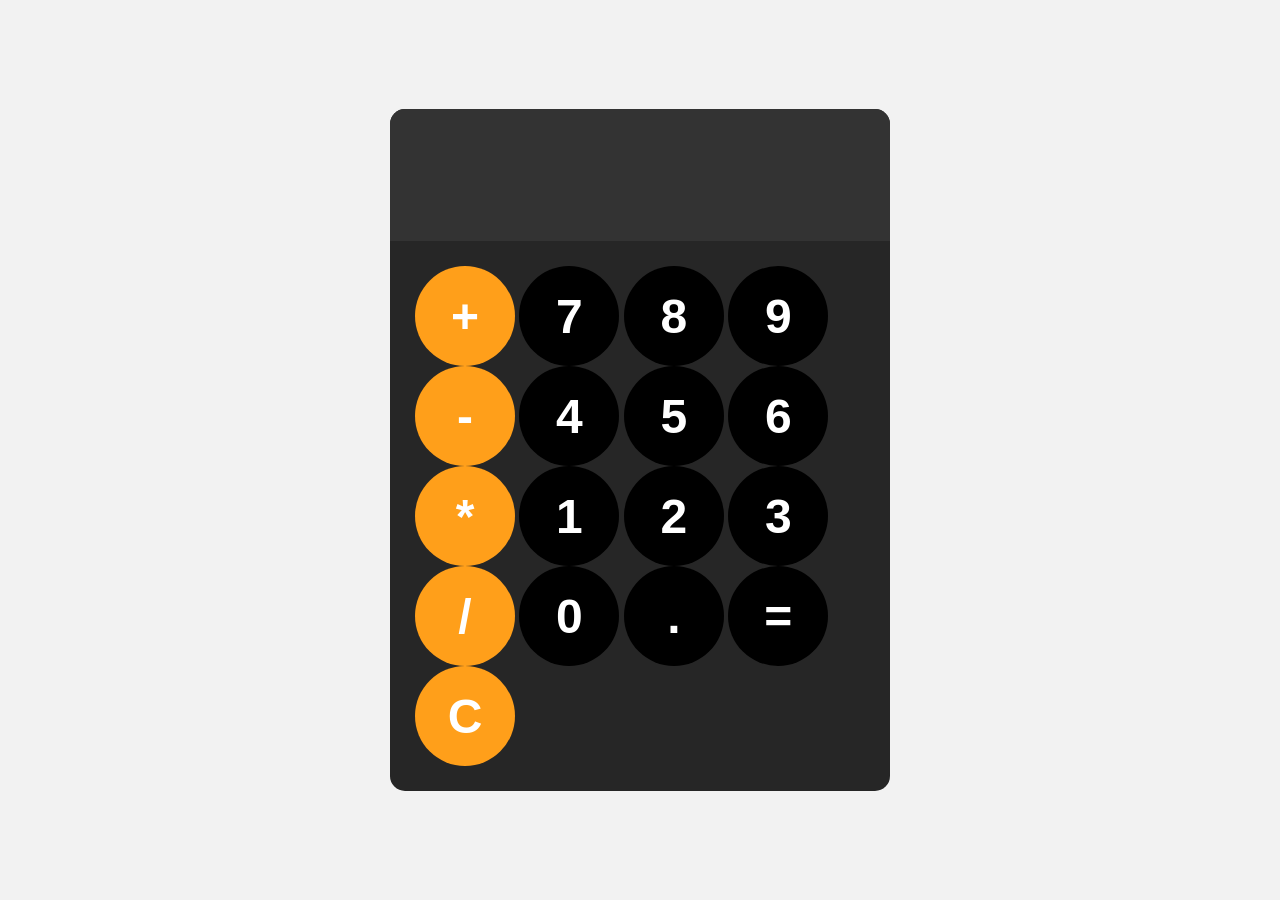
<file: Calculator.html>
<!DOCTYPE html>
<html lang="en">
  <head>
    <meta charset="UTF-8" />
    <meta name="viewport" content="width=device-width, initial-scale=1.0" />
    <title>Document</title>
    <link rel="stylesheet" href="styles.css" />
  </head>
  <body>
    <div id="calculator">
      <input id="display" readonly />
      <div id="keys">
        <button onclick="appendToDisplay('+')" class="operator-btn">+</button>
        <button onclick="appendToDisplay('7')">7</button>
        <button onclick="appendToDisplay('8')">8</button>
        <button onclick="appendToDisplay('9')">9</button>
        <button onclick="appendToDisplay('-')" class="operator-btn">-</button>
        <button onclick="appendToDisplay('4')">4</button>
        <button onclick="appendToDisplay('5')">5</button>
        <button onclick="appendToDisplay('6')">6</button>
        <button onclick="appendToDisplay('*')" class="operator-btn">*</button>
        <button onclick="appendToDisplay('1')">1</button>
        <button onclick="appendToDisplay('2')">2</button>
        <button onclick="appendToDisplay('3')">3</button>
        <button onclick="appendToDisplay('/')" class="operator-btn">/</button>
        <button onclick="appendToDisplay('0')">0</button>
        <button onclick="appendToDisplay('.')">.</button>
        <button onclick="calculate()">=</button>
        <button onclick="clearDisplay()" class="operator-btn">C</button>
      </div>
    </div>

    <script src="calculator.js"></script>
  </body>
</html>
</file>
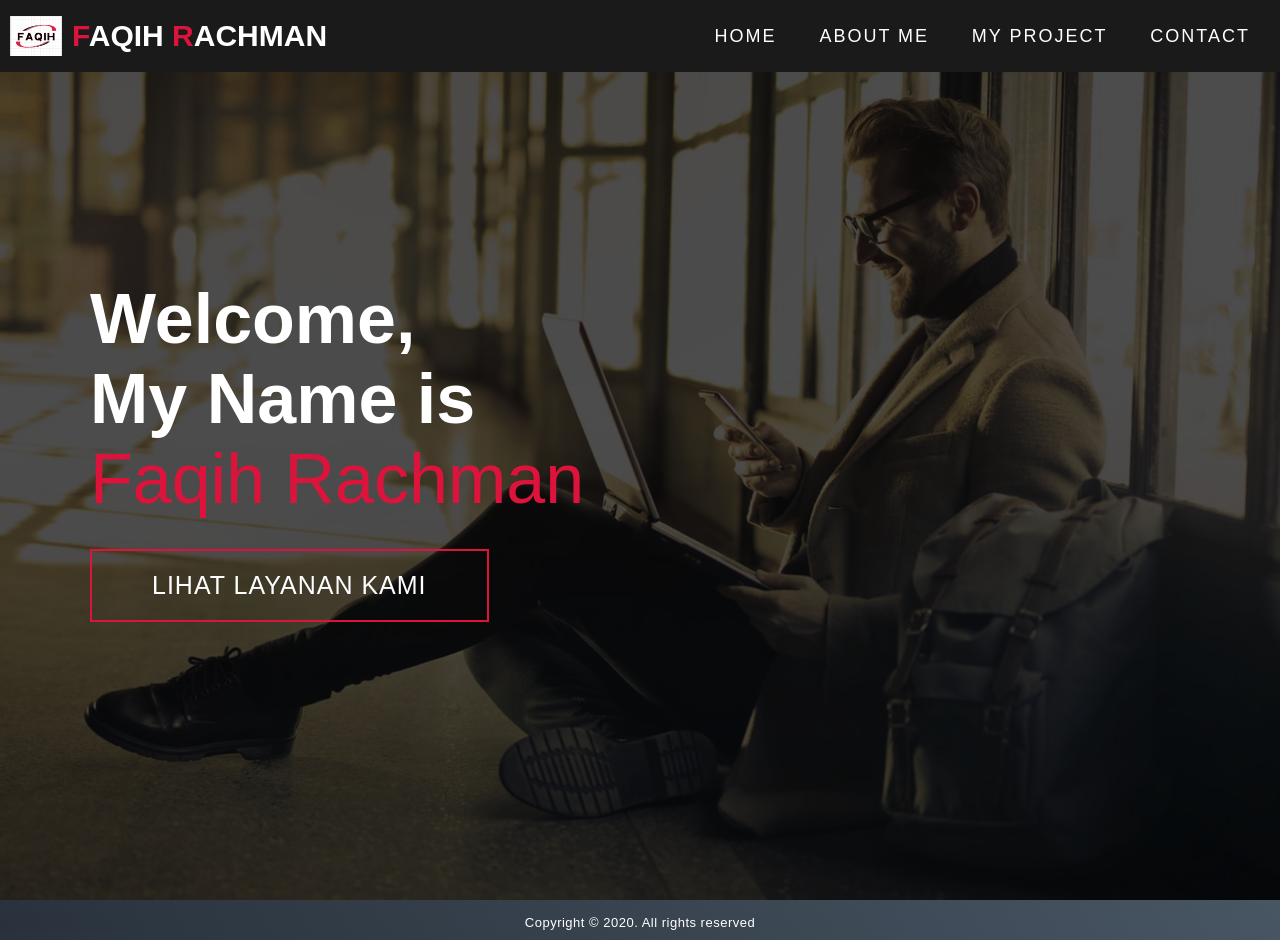
<file: home.html>
<!DOCTYPE html>
<html lang="en">

<head>
  <meta charset="UTF-8">
  <meta name="viewport" content="width=device-width, initial-scale=1.0">
  <link rel="stylesheet" href="style.css">
  <title>My Website</title>
</head>

<body>
  <!-- ========================= HEADER ========================= -->
  <section id="header">
    <div class="header container">
      <div class="nav-bar">
        <div class="brand">
          <!-- Logo dan nama brand -->
          <a href="index.html">
            <img src="Screenshot 2025-08-11 212553.png" alt="Logo" class="logo">
            <h1><span>F</span>aqih <span>R</span>achman</h1>
          </a>
        </div>
        <div class="nav-list">
          <!-- Menu hamburger untuk versi mobile -->
          <div class="hamburger">
            <div class="bar"></div>
          </div>
          <!-- Navigasi utama -->
          <ul>
            <li><a href="home.html" data-after="Home">Home</a></li>
            <li><a href="aboutme.html" data-after="About me">About me</a></li>
            <li><a href="myproject.html" data-after="My Project">My Project</a></li>
            <li><a href="contact.html" data-after="Contact">Contact</a></li>
          </ul>
        </div>
      </div>
    </div>
  </section>
  <!-- ======================= END HEADER ======================= -->

    <!-- ========================= HERO SECTION ========================= -->
  <section id="hero">
    <div class="hero container">
      <div>
        <!-- Teks sambutan -->
        <h1>Welcome, <span></span></h1>
        <h1>My Name is <span></span></h1>
        <h1>Faqih Rachman<span></span></h1>
        <!-- Tombol CTA -->
        <a href="https://www.google.com/" type="button" class="cta">Lihat Layanan Kami</a>
      </div>
    </div>
  </section>
  <!-- ======================= END HERO SECTION ======================= -->

    <!-- ========================= FOOTER ========================= -->
  <section id="footer">
    <div class="footer">
      <p>Copyright © 2020. All rights reserved</p>
    </div>
  </section>
  <!-- ======================= END FOOTER ======================= -->

  <!-- Script JavaScript untuk interaksi -->
  <script src="./app.js"></script>
</body>
</file>
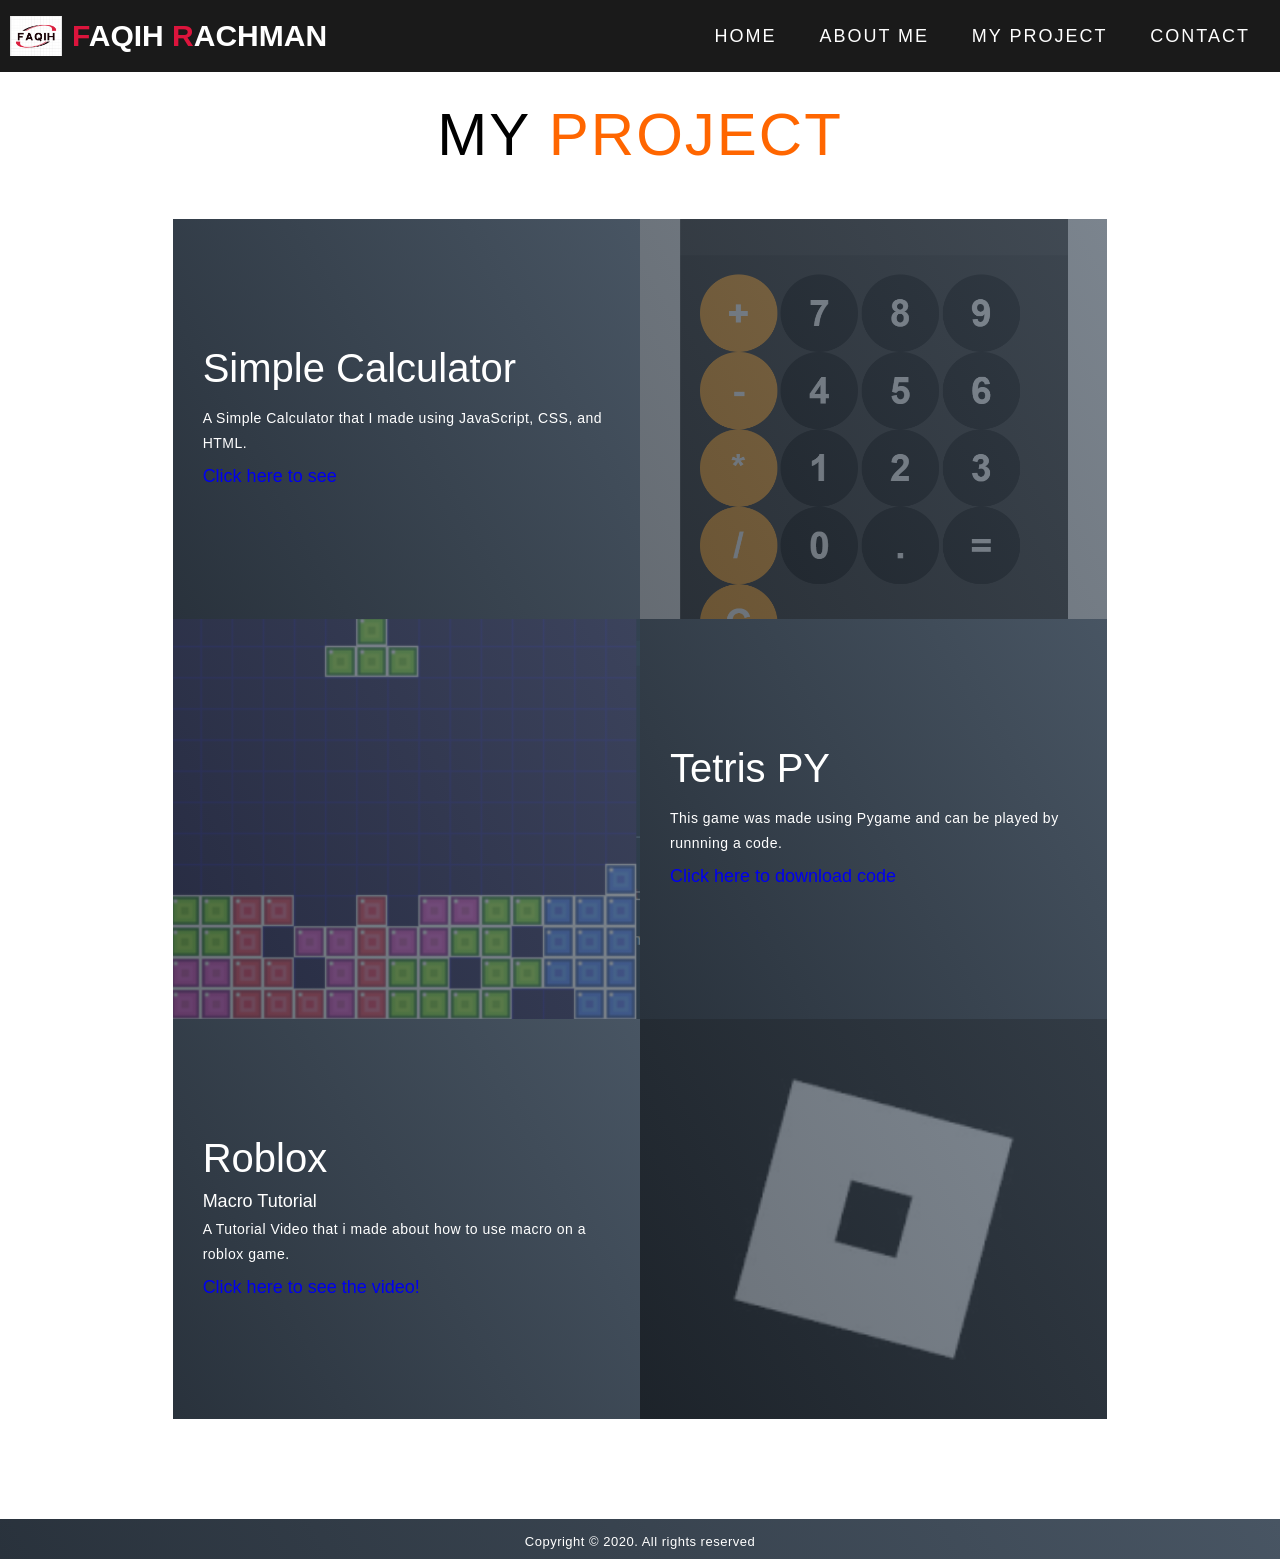
<file: myproject.html>
<!DOCTYPE html>
<html lang="en">

<head>
  <meta charset="UTF-8">
  <meta name="viewport" content="width=device-width, initial-scale=1.0">
  <link rel="stylesheet" href="style.css">
  <title>My Website</title>
</head>

<body>
  <!-- ========================= HEADER ========================= -->
  <section id="header">
    <div class="header container">
      <div class="nav-bar">
        <div class="brand">
          <!-- Logo dan nama brand -->
          <a href="index.html">
            <img src="Screenshot 2025-08-11 212553.png" alt="Logo" class="logo">
            <h1><span>F</span>aqih <span>R</span>achman</h1>
          </a>
        </div>
        <div class="nav-list">
          <!-- Menu hamburger untuk versi mobile -->
          <div class="hamburger">
            <div class="bar"></div>
          </div>
          <!-- Navigasi utama -->
          <ul>
            <li><a href="home.html" data-after="Home">Home</a></li>
            <li><a href="aboutme.html" data-after="About me">About me</a></li>
            <li><a href="myproject.html" data-after="My Project">My Project</a></li>
            <li><a href="contact.html" data-after="Contact">Contact</a></li>
          </ul>
        </div>
      </div>
    </div>
  </section>
  <!-- ======================= END HEADER ======================= -->

    <!-- ========================= PROJECTS SECTION ========================= -->
  <section id="projects">
    <div class="projects container">
      <div class="projects-header">
        <!-- Judul section -->
        <h1 class="section-title">My <span> Project</span></h1>
      </div>
      <div class="all-projects">
        <!-- Project 1 -->
        <div class="project-item">
          <div class="project-info">
            <h1>Simple Calculator</h1>
            <h2>

            </h2>
            <p> A Simple Calculator that I made using JavaScript, CSS, and HTML. <a href="Calculator.html" data-after="Calculator"><h2>Click here to see</h2></a></p>
          </div>
          <div class="project-img">
            <img src="calculator.jpg" alt="img">
          </div>
        </div>
        <!-- Project 2 -->
        <div class="project-item">
          <div class="project-info">
            <h1>Tetris PY</h1>
            <h2>

            </h2>
            <p> This game was made using Pygame and can be played by runnning a code. <a href="https://github.com/Kuronami089/TETRIS-PY.git" data-after="Tetris"><h2>Click here to download code</h2></a></p>
          </div>
          <div class="project-img">
            <img src="tetris.jpg" alt="img">
          </div>
        </div>
        <!-- Project 3 -->
        <div class="project-item">
          <div class="project-info">
            <h1>Roblox</h1>
            <h2>
                Macro Tutorial
            </h2>
            <p> A Tutorial Video that i made about how to use macro on a roblox game. <a href="https://youtu.be/NAXbRvVIr7c?si=bCBADBWKrbGSGf-q" data-after="Tetris"><h2>Click here to see the video!</h2></a>
            </p>
          </div>
          <div class="project-img">
            <img src="Roblox.jpg" alt="img">
          </div>
        </div>
      </div>
    </div>
  </section>
  <!-- ======================= END PROJECTS SECTION ======================= -->

    <!-- ========================= FOOTER ========================= -->
  <section id="footer">
    <div class="footer">
      <p>Copyright © 2020. All rights reserved</p>
    </div>
  </section>
  <!-- ======================= END FOOTER ======================= -->

  <!-- Script JavaScript untuk interaksi -->
  <script src="./app.js"></script>
</body>
</file>
<file: styles.css>
body {
  margin: 0;
  display: flex;
  justify-content: center;
  align-items: center;
  height: 100vh;
  background-color: hsl(0, 0%, 95%);
}
#calculator {
  font-family: Arial, sans-serif;
  background-color: hsl(0, 0%, 15%);
  border-radius: 15px;
  max-width: 500px;
  overflow: hidden;
}
#display {
  width: 100%;
  padding: 20px;
  font-size: 5rem;
  text-align: left;
  border: none;
  background-color: hsl(0, 0%, 20%);
  color: white;
}
#keys {
  gap: 10px;
  padding: 25px;
}
button {
  width: 100px;
  height: 100px;
  border-radius: 50px;
  border: none;
  background-color: hsl(0, 0%, 0%);
  color: white;
  font-size: 3rem;
  font-weight: bold;
  cursor: pointer;
}
buttobn:hover {
  background-color: hsl(0, 0%, 40%);
}
button:active {
  background-color: hsl(0, 0%, 50%);
}
.operator-btn {
  background-color: hsl(35, 100%, 55%);
}
.operator-btn:hover {
  background-color: hsl(35, 100%, 65%);
}
.operator-btn:active {
  background-color: hsl(35, 100%, 85%);
}
</file>
<file: style.css>
.brand {
  display: flex;
  align-items: center; /* sejajarkan secara vertikal */
}

.brand a {
  display: flex;
  align-items: center; /* sejajarkan logo & teks di tengah */
  text-decoration: none; /* hilangkan garis bawah link */
}

.brand img.logo {
  height: 40px;
  width: auto;
  margin-right: 10px; /* jarak antara logo dan teks */
  object-fit: contain;
}

@media (max-width: 768px) {
  .brand img.logo {
    height: 30px;
  }
}

#header {
  background-color: #1a1a1a; /* warna header */
}

.header.container {
  display: flex;
  justify-content: space-between;
  align-items: center;
}

@import 'https://fonts.googleapis.com/css?family=Montserrat:300, 400, 700&display=swap';
* {
	padding: 0;
	margin: 0;
	box-sizing: border-box;
}
html {
	font-size: 10px;
	font-family: 'Montserrat', sans-serif;
	scroll-behavior: smooth;
}
a {
	text-decoration: none;
}
.container {
	min-height: 100vh;
	width: 100%;
	display: flex;
	align-items: center;
	justify-content: center;
}
img {
	height: 100%;
	width: 100%;
	object-fit: cover;
}
p {
	color: black;
	font-size: 1.4rem;
	margin-top: 5px;
	line-height: 2.5rem;
	font-weight: 300;
	letter-spacing: 0.05rem;
}
.section-title {
	font-size: 4rem;
	font-weight: 300;
	color: black;
	margin-bottom: 10px;
	text-transform: uppercase;
	letter-spacing: 0.2rem;
	text-align: center;
}
.section-title span {
	color: crimson;
}

.cta {
	display: inline-block;
	padding: 10px 30px;
	color: white;
	background-color: transparent;
	border: 2px solid crimson;
	font-size: 2rem;
	text-transform: uppercase;
	letter-spacing: 0.1rem;
	margin-top: 30px;
	transition: 0.3s ease;
	transition-property: background-color, color;
}
.cta:hover {
	color: white;
	background-color: crimson;
}
.brand h1 {
	font-size: 3rem;
	text-transform: uppercase;
	color: white;
}
.brand h1 span {
	color: crimson;
}

/* Header section */
#header {
	position: fixed;
	z-index: 1000;
	left: 0;
	top: 0;
	width: 100vw;
	height: auto;
}
#header .header {
	min-height: 8vh;
	background-color: rgba(32, 22, 117, 0.24);
	transition: 0.3s ease background-color;
}
#header .nav-bar {
	display: flex;
	align-items: center;
	justify-content: space-between;
	width: 100%;
	height: 100%;
	max-width: 1300px;
	padding: 0 10px;
}
#header .nav-list ul {
	list-style: none;
	position: absolute;
	background-color: rgb(31, 30, 30);
	width: 100vw;
	height: 100vh;
	left: 100%;
	top: 0;
	display: flex;
	flex-direction: column;
	justify-content: center;
	align-items: center;
	z-index: 1;
	overflow-x: hidden;
	transition: 0.5s ease left;
}
#header .nav-list ul.active {
	left: 0%;
}
#header .nav-list ul a {
	font-size: 2.5rem;
	font-weight: 500;
	letter-spacing: 0.2rem;
	text-decoration: none;
	color: white;
	text-transform: uppercase;
	padding: 20px;
	display: block;
}
#header .nav-list ul a::after {
	content: attr(data-after);
	position: absolute;
	top: 50%;
	left: 50%;
	transform: translate(-50%, -50%) scale(0);
	color: rgba(240, 248, 255, 0.021);
	font-size: 13rem;
	letter-spacing: 50px;
	z-index: -1;
	transition: 0.3s ease letter-spacing;
}
#header .nav-list ul li:hover a::after {
	transform: translate(-50%, -50%) scale(1);
	letter-spacing: initial;
}
#header .nav-list ul li:hover a {
	color: crimson;
}
#header .hamburger {
	height: 60px;
	width: 60px;
	display: inline-block;
	border: 3px solid white;
	border-radius: 50%;
	position: relative;
	display: flex;
	align-items: center;
	justify-content: center;
	z-index: 100;
	cursor: pointer;
	transform: scale(0.8);
	margin-right: 20px;
}
#header .hamburger:after {
	position: absolute;
	content: '';
	height: 100%;
	width: 100%;
	border-radius: 50%;
	border: 3px solid white;
	animation: hamburger_puls 1s ease infinite;
}
#header .hamburger .bar {
	height: 2px;
	width: 30px;
	position: relative;
	background-color: white;
	z-index: -1;
}
#header .hamburger .bar::after,
#header .hamburger .bar::before {
	content: '';
	position: absolute;
	height: 100%;
	width: 100%;
	left: 0;
	background-color: white;
	transition: 0.3s ease;
	transition-property: top, bottom;
}
#header .hamburger .bar::after {
	top: 8px;
}
#header .hamburger .bar::before {
	bottom: 8px;
}
#header .hamburger.active .bar::before {
	bottom: 0;
}
#header .hamburger.active .bar::after {
	top: 0;
}
/* End Header section */

/* Hero Section */
#hero {
	background-image: url(hero-bg.jpeg);
	background-size: cover;
	background-position: top center;
	position: relative;
	z-index: 1;
}
#hero::after {
	content: '';
	position: absolute;
	left: 0;
	top: 0;
	height: 100%;
	width: 100%;
	background-color: black;
	opacity: 0.7;
	z-index: -1;
}
#hero .hero {
	max-width: 1200px;
	margin: 0 auto;
	padding: 0 50px;
	justify-content: flex-start;
}
#hero h1 {
	display: block;
	width: fit-content;
	font-size: 4rem;
	position: relative;
	color: transparent;
	animation: text_reveal 0.5s ease forwards;
	animation-delay: 1s;
}
#hero h1:nth-child(1) {
	animation-delay: 1s;
}
#hero h1:nth-child(2) {
	animation-delay: 2s;
}
#hero h1:nth-child(3) {
	animation: text_reveal_name 0.5s ease forwards;
	animation-delay: 3s;
}
#hero h1 span {
	position: absolute;
	top: 0;
	left: 0;
	height: 100%;
	width: 0;
	background-color: crimson;
	animation: text_reveal_box 1s ease;
	animation-delay: 0.5s;
}
#hero h1:nth-child(1) span {
	animation-delay: 0.5s;
}
#hero h1:nth-child(2) span {
	animation-delay: 1.5s;
}
#hero h1:nth-child(3) span {
	animation-delay: 2.5s;
}

/* End Hero Section */

/* Services Section */
#services {
  padding-top: 80px; /* jarak dari atas */
  scroll-margin-top: 80px; /* untuk link anchor */
}

/* Container dasar */
.services.container {
  max-width: 1100px;
  margin: auto;
  padding: 20px;
  display: block; /* penting supaya bagian atas nggak ikut flex */
}

/* Judul bagian */
.section-title {
  font-size: 2.5em;
  margin-bottom: 20px;
  text-align: center;
}

.section-title span {
  color: #ff6600;
}

/* Paragraf bagian atas */
.service-top {
  text-align: center;            /* teks di tengah */
  display: flex;                 /* biar bisa atur arah */
  flex-direction: column;        /* susun vertikal */
  align-items: center;           /* center horizontal */
}

.service-top p {
  max-width: 800px;              /* batasi lebar paragraf */
  margin: auto;                  /* center horizontal */
  line-height: 1.6;               /* biar nyaman dibaca */
}

/* Kotak bawah */
.service-bottom {
  display: flex;
  gap: 20px;
  align-items: stretch; /* samakan tinggi otomatis */
  margin-top: 40px;
}

.service-item {
  flex: 1;
  background: #fff;
  border-radius: 10px;
  padding: 20px;
  box-sizing: border-box;
  box-shadow: 0 4px 10px rgba(0,0,0,0.1);
  display: flex;
  flex-direction: column;
  align-items: center;
}

.service-item img {
  max-width: 100px;
  margin-bottom: 15px;
}

.service-item h2 {
  margin-bottom: 10px;
}

.service-item p {
  text-align: center;
}

/* Responsive untuk tablet & HP */
@media (max-width: 768px) {
  .service-bottom {
    flex-direction: column;
  }

  .service-item {
    min-height: auto; /* biar tinggi menyesuaikan di HP */
  }
}

/* End Services Section */

/* Projects section */
#projects .projects {
	flex-direction: column;
	max-width: 1200px;
	margin: 0 auto;
	padding: 100px 0;
}
#projects .projects-header h1 {
	margin-bottom: 50px;
}
#projects .all-projects {
	display: flex;
	align-items: center;
	justify-content: center;
	flex-direction: column;
}
#projects .project-item {
	display: flex;
	align-items: center;
	justify-content: center;
	flex-direction: column;
	width: 80%;
	margin: 20px auto;
	overflow: hidden;
	border-radius: 10px;
}
#projects .project-info {
	padding: 30px;
	flex-basis: 50%;
	height: 100%;
	display: flex;
	align-items: flex-start;
	justify-content: center;
	flex-direction: column;
	background-image: linear-gradient(60deg, #29323c 0%, #485563 100%);
	color: white;
}
#projects .project-info h1 {
	font-size: 4rem;
	font-weight: 500;
}
#projects .project-info h2 {
	font-size: 1.8rem;
	font-weight: 500;
	margin-top: 10px;
}
#projects .project-info p {
	color: white;
}
#projects .project-img {
	flex-basis: 50%;
	height: 300px;
	overflow: hidden;
	position: relative;
}
#projects .project-img:after {
	content: '';
	position: absolute;
	left: 0;
	top: 0;
	height: 100%;
	width: 100%;
	background-image: linear-gradient(60deg, #29323c 0%, #485563 100%);
	opacity: 0.7;
}
#projects .project-img img {
	transition: 0.3s ease transform;
}
#projects .project-item:hover .project-img img {
	transform: scale(1.1);
}
/* End Projects section */

/* contact Section */
#contact .contact {
	flex-direction: column;
	max-width: 1200px;
	margin: 0 auto;
	width: 90%;
}
#contact .contact-items {
	/* max-width: 400px; */
	width: 100%;
}
#contact .contact-item {
	width: 80%;
	padding: 20px;
	text-align: center;
	border-radius: 10px;
	padding: 30px;
	margin: 30px;
	display: flex;
	justify-content: center;
	align-items: center;
	flex-direction: column;
	box-shadow: 0px 0px 18px 0 #0000002c;
	transition: 0.3s ease box-shadow;
}
#contact .contact-item:hover {
	box-shadow: 0px 0px 5px 0 #0000002c;
}
#contact .icon {
	width: 70px;
	margin: 0 auto;
	margin-bottom: 10px;
}
#contact .contact-info h1 {
	font-size: 2.5rem;
	font-weight: 500;
	margin-bottom: 5px;
}
#contact .contact-info h2 {
	font-size: 1.3rem;
	line-height: 2rem;
	font-weight: 500;
}
/*End contact Section */

/* Footer */
#footer {
	background-image: linear-gradient(60deg, #29323c 0%, #485563 100%);
}
#footer .footer {
	min-height: 200px;
	flex-direction: column;
	padding-top: 50px;
	padding-bottom: 10px;
}
#footer h2 {
	color: white;
	font-weight: 500;
	font-size: 1.8rem;
	letter-spacing: 0.1rem;
	margin-top: 10px;
	margin-bottom: 10px;
}
#footer .social-icon {
	display: flex;
	margin-bottom: 30px;
}
#footer .social-item {
	height: 50px;
	width: 50px;
	margin: 0 5px;
}
#footer .social-item img {
	filter: grayscale(1);
	transition: 0.3s ease filter;
}
#footer .social-item:hover img {
	filter: grayscale(0);
}
#footer p {
	color: white;
	font-size: 1.3rem;
}
/* End Footer */

/* Keyframes */
@keyframes hamburger_puls {
	0% {
		opacity: 1;
		transform: scale(1);
	}
	100% {
		opacity: 0;
		transform: scale(1.4);
	}
}
@keyframes text_reveal_box {
	50% {
		width: 100%;
		left: 0;
	}
	100% {
		width: 0;
		left: 100%;
	}
}
@keyframes text_reveal {
	100% {
		color: white;
	}
}
@keyframes text_reveal_name {
	100% {
		color: crimson;
		font-weight: 500;
	}
}
/* End Keyframes */

/* Media Query For Tablet */
@media only screen and (min-width: 768px) {
	.cta {
		font-size: 2.5rem;
		padding: 20px 60px;
	}
	h1.section-title {
		font-size: 6rem;
	}

	/* Hero */
	#hero h1 {
		font-size: 7rem;
	}
	/* End Hero */

	/* Services Section */
	#services .service-bottom .service-item {
		flex-basis: 45%;
		margin: 2.5%;
	}
	/* End Services Section */

	/* Project */
    	#projects .project-item {
		flex-direction: row;
	}
	#projects .project-item:nth-child(even) {
		flex-direction: row-reverse;
	}
	#projects .project-item {
		height: 400px;
		margin: 0;
		width: 100%;
		border-radius: 0;
	}
	#projects .all-projects .project-info {
		height: 100%;
	}
	#projects .all-projects .project-img {
		height: 100%;
	}

	/* End Project */


	/* About */
	#about .about {
		flex-direction: row;
	}
	#about .col-left {
		width: 600px;
		height: 400px;
		padding-left: 60px;
	}
	#about .about .col-left .about-img::after {
		left: -45px;
		top: 34px;
		height: 98%;
		width: 98%;
		border: 10px solid crimson;
	}
	#about .col-right {
		text-align: left;
		padding: 30px;
	}
	#about .col-right h1 {
		text-align: left;
	}
	/* End About */

	/* contact  */
	#contact .contact {
		flex-direction: column;
		padding: 100px 0;
		align-items: center;
		justify-content: center;
		min-width: 20vh;
	}
	#contact .contact-items {
		width: 100%;
		display: flex;
		flex-direction: row;
		justify-content: space-evenly;
		margin: 0;
	}
	#contact .contact-item {
		width: 30%;
		margin: 0;
		flex-direction: row;
	}
	#contact .contact-item .icon {
		height: 100px;
		width: 100px;
	}
	#contact .contact-item .icon img {
		object-fit: contain;
	}
	#contact .contact-item .contact-info {
		width: 100%;
		text-align: left;
		padding-left: 20px;
	}
	/* End contact  */
}


#footer {
  padding: 0 !important;
}

.footer {
  min-height: 0 !important;
  height: auto !important;
  padding: 5px 0 !important;

  display: flex;
  justify-content: center; /* rata tengah horizontal */
  align-items: center;     /* rata tengah vertikal */
}


/* End Media Query For Tablet */

/* Media Query For Desktop */
@media only screen and (min-width: 1200px) {
	/* header */
	#header .hamburger {
		display: none;
	}
	#header .nav-list ul {
		position: initial;
		display: block;
		height: auto;
		width: fit-content;
		background-color: transparent;
	}
	#header .nav-list ul li {
		display: inline-block;
	}
	#header .nav-list ul li a {
		font-size: 1.8rem;
	}
	#header .nav-list ul a:after {
		display: none;
	}
	/* End header */

	#services .service-bottom .service-item {
		flex-basis: 22%;
		margin: 1.5%;
	}
}
/* End  Media Query For Desktop */
</file>
